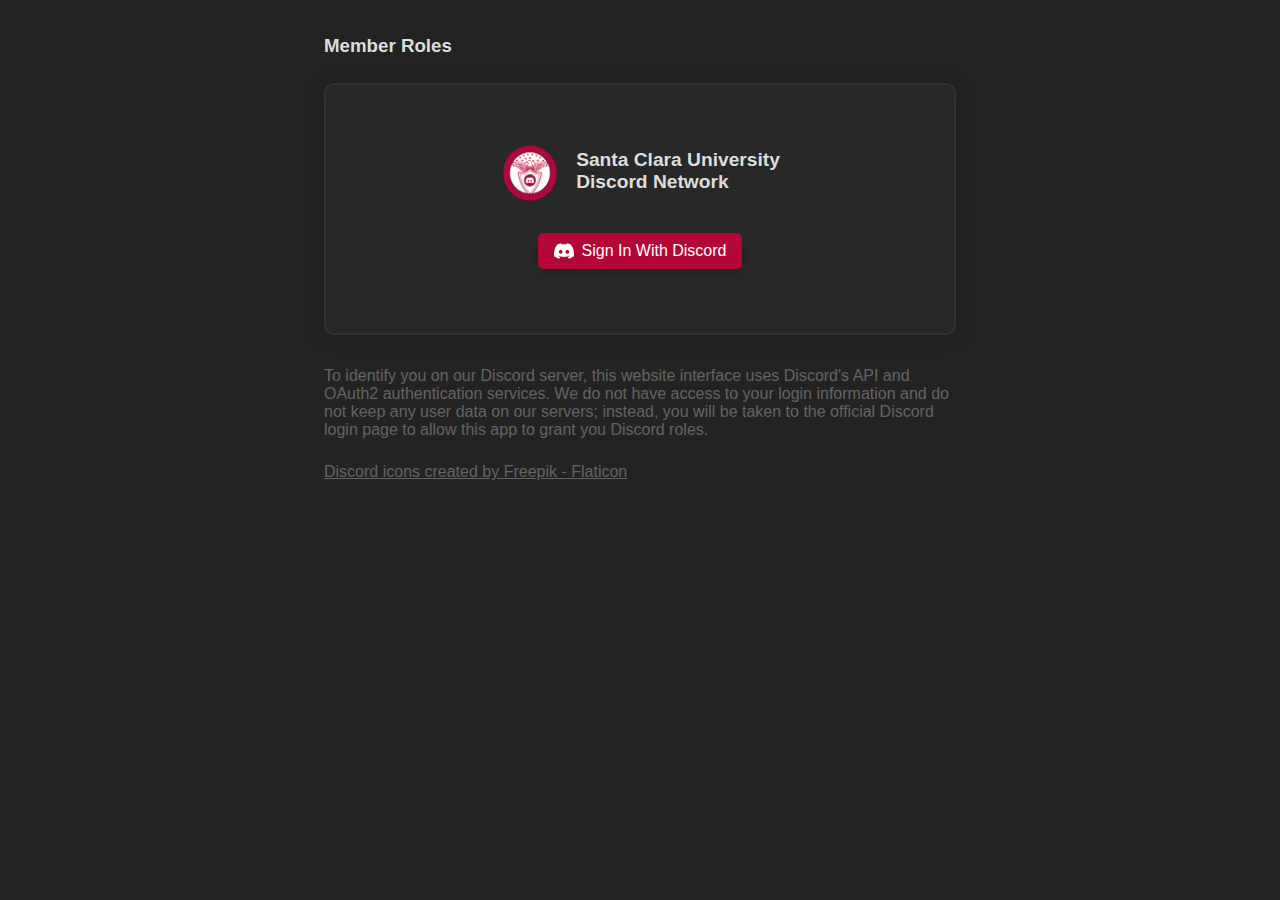
<file: static/index.html>
<!DOCTYPE html>
<html lang="en">
<head>
    <meta charset="UTF-8">
    <meta name="viewport" content="width=device-width, initial-scale=1, shrink-to-fit=no">
    <meta name="robots" content="noindex,nofollow" />
    <meta name="description" content="Discord OAuth2 Roles System for SCU Discord Network">
    <meta property="og:type" content="website">
    <meta property="og:title" content="SCU Discord Network Roles">
    <meta property="og:url" content="https://login.discordscu.com/">
    <meta property="og:image" content="https://raw.githubusercontent.com/JAVAB3ANS/discord-oauth-roles-system/master/static/discord-small.webp?raw=true">
    <meta property="og:description" content="Discord OAuth2 Roles System for SCU Discord Network">    
    <title>SCU Discord Network Roles</title>
    <link rel="shortcut icon" href="./favicon.ico">
    <link href="./main.css" type="text/css" rel="stylesheet">
</head>
<body>
<main>
    <header>
        <h3>Member Roles</h3>
    </header>

    <section
        class="container"
        style="margin-bottom: 2rem"
    >
        <div
            class="flexCenter"
            style="margin:2em 0 3em 0"
        >
            <div class="logoContainer">
                <img
                    src="discord-small.webp"
                    draggable="false"
                    width="60"
                    height="60"
                    id="guild-icon"
                    alt="Guild icon"
                />
                <h2>
                    Santa Clara University
                    <br/>
                    Discord Network
                </h2>
            </div>
            <a
                href="/login"
                draggable="false"
                class="buttonLink"
                id="login-button"
            >
                <img
                    src="discord-logo.webp"
                    draggable="false"
                    style="filter: invert(1);"
                    alt="discord-logo"
                    width="20"
                    height="20"
                />
                <span>Sign In With Discord</span>
            </a>
        </div>
    </section>

    <p id="privacy">
        To identify you on our Discord server, this website interface uses Discord's API and OAuth2 authentication services. We do not have access to your login information and do not keep any user data on our servers; instead, you will be taken to the official Discord login page to allow this app to grant you Discord roles.
    </p>
    <footer>
        <a
            href="https://www.flaticon.com/free-icons/discord"
            draggable="false"
            title="discord icons"
        >
            Discord icons created by Freepik - Flaticon
        </a>
    </footer>
</main>
</body>
</html>
</file>
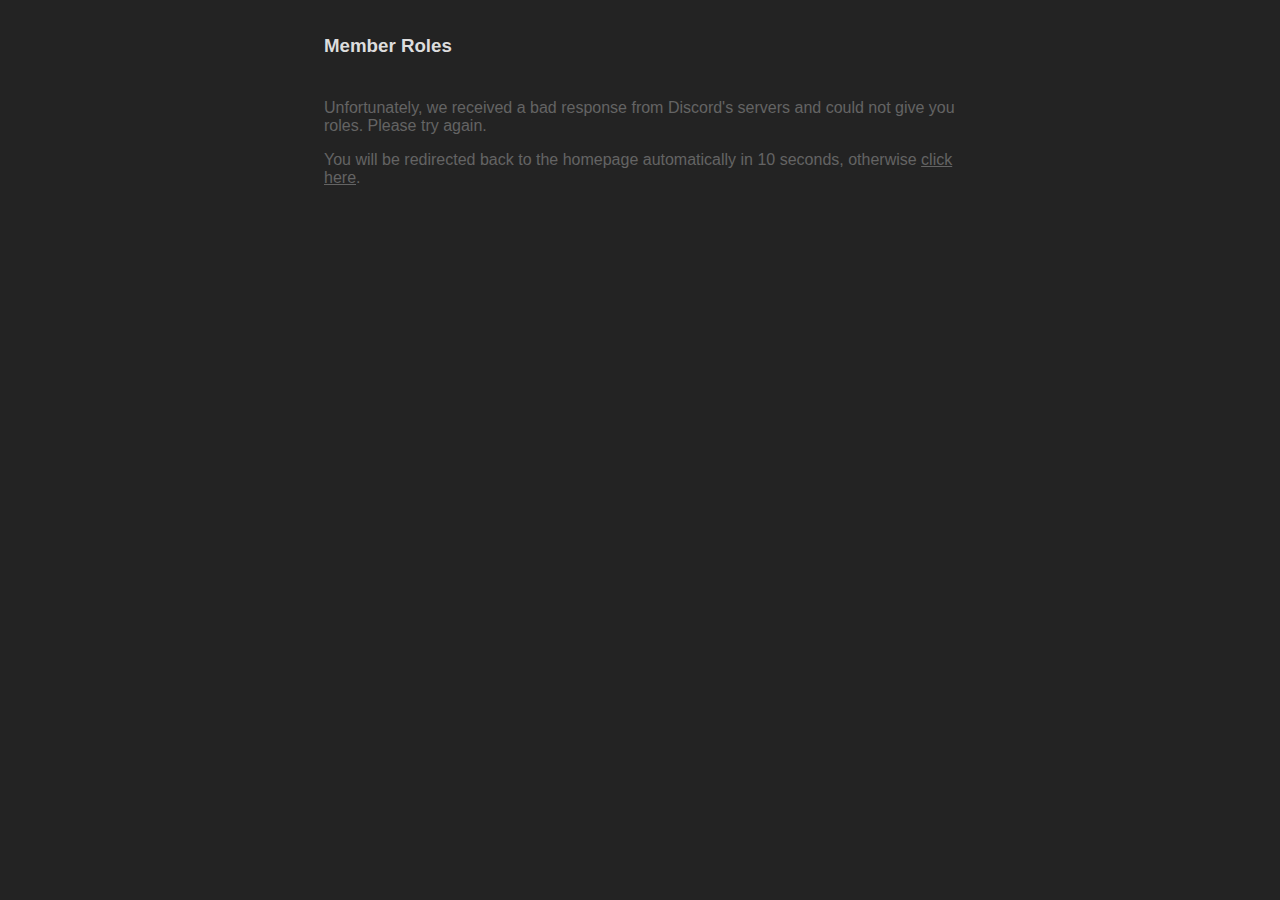
<file: static/bad-auth.html>
<!DOCTYPE html>
<html lang="en">
<head>
    <meta charset="UTF-8">
    <meta name="viewport" content="width=device-width, initial-scale=1, shrink-to-fit=no">
    <meta name="robots" content="noindex,nofollow" />
    <meta name="description" content="Discord OAuth2 Roles System for SCU Discord Network">
    <title>SCU Discord Network Roles | Error</title>
    <link rel="shortcut icon" href="./favicon.ico">
    <link href="./main.css" type="text/css" rel="stylesheet">
</head>
<body>
    <main>
        <header>
            <h3>Member Roles</h3>
        </header>
        <p>
            <p>Unfortunately, we received a bad response from Discord's servers and could not give you roles. Please try again.</p>
            <p>You will be redirected back to the homepage automatically in <span id="timer">10</span> seconds, otherwise <a href="./index.html" draggable="false">click here</a>.</p>
        </p>
    </main> 
<script>
    const delay = ms => new Promise(res => setTimeout(res, ms));
    window.onload = async () => {
        for (let i = 10; i >= 0; i--) {
            document.getElementById("timer").innerHTML = i.toString()
            await delay(1000)
        }
        window.location.replace("./index.html")
    }
</script>
</body>
</html>
</file>
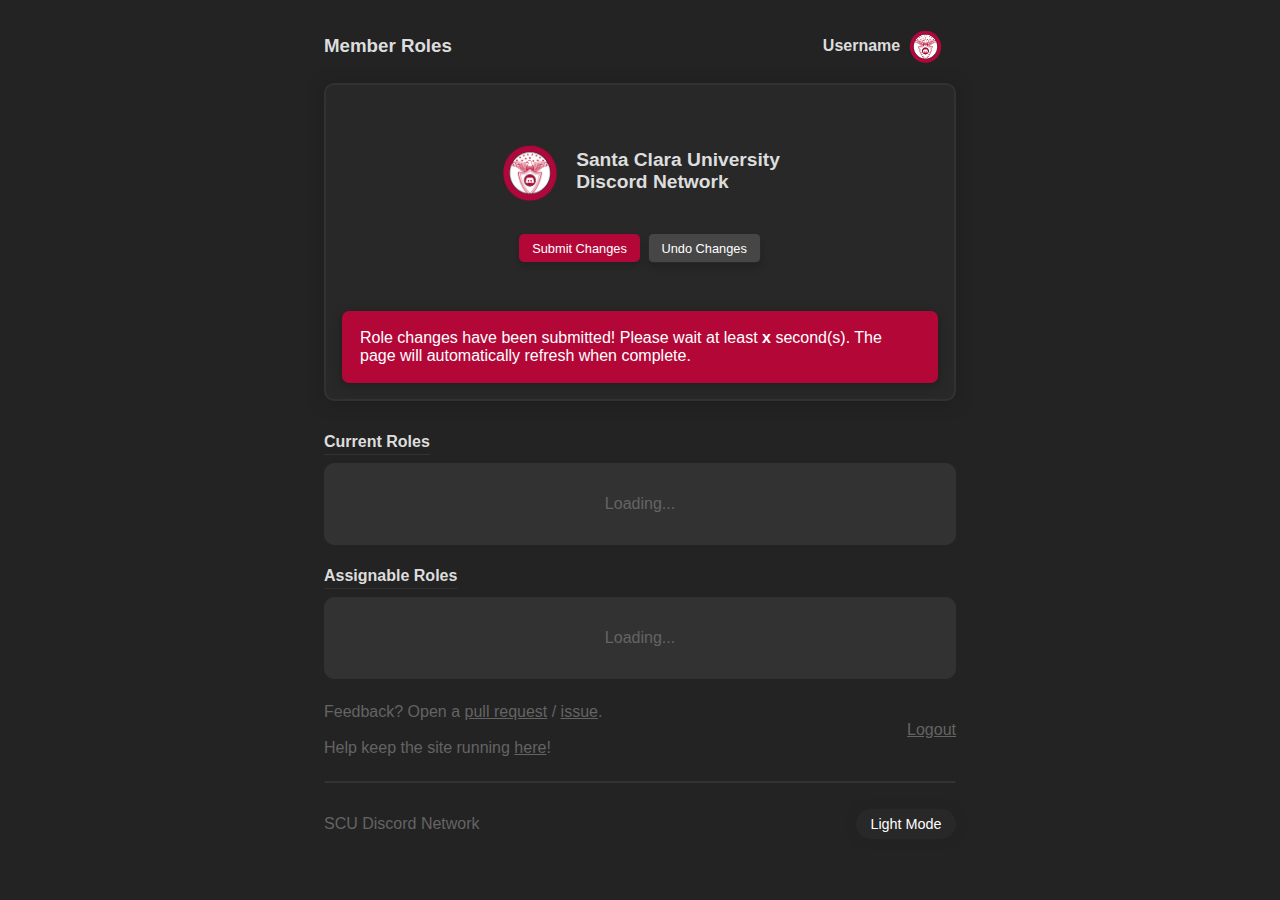
<file: static/dashboard.html>
<!DOCTYPE html>
<html lang="en">
    <head>
        <meta charset="UTF-8">
        <meta name="viewport" content="width=device-width, initial-scale=1, shrink-to-fit=no">
        <meta name="robots" content="noindex,nofollow" />
        <title>SCU Discord Network Roles | Dashboard</title>
        <meta name="description" content="Discord OAuth2 Roles System for SCU Discord Network">
        <link rel="shortcut icon" href="./favicon.ico">
        <link href="./main.css" type="text/css" rel="stylesheet">
    </head>
    <body id="body">
        <!-- IF UNPRIVILEGED, REDIRECT TO /login (use JS + backend to verify) -->
        <main>
            <header>
                <h3>Member Roles</h3>
                <div id="nav">
                    <div class="dropdown">
                        <div
                            id="user-block"
                            data-toggle="dropdown"
                            aria-haspopup="true"
                            aria-expanded="false"
                        >
                            <!-- data-offset="-5,10" -->
                            <h4 id="username">Username</h4>
                            <img 
                                src="./discord-small.webp"
                                draggable="false"
                                width="35"
                                height="35"
                                id="avatar-icon"
                                alt="Avatar icon"
                            >
                        </div>
                    </div>
                </div>
            </header> 
            <section
                class="container"
                style="margin-bottom: 2rem"
            >
                <div
                    class="flexCenter"
                    style="margin:2em 0 3em 0"
                >
                    <div class="logoContainer">
                        <img
                            src="./discord-small.webp"
                            draggable="false"
                            width="60"
                            height="60"
                            id="guild-icon"
                            alt="Guild icon"
                        >
                        <h2>
                            Santa Clara University
                            <br/>
                            Discord Network
                        </h2>
                    </div>
                    <div 
                        id="controls"
                    >
                        <button class="accentColorButton" id="submit-changes">Submit Changes</button>
                        <button class="grayButton" id="reset">Undo Changes</button>
                    </div>
                </div>
                <div
                    class="alertBanner"
                    role="alert"
                    id="submit-alert"
                >
                    Role changes have been submitted! Please wait at least <strong><span id="time">x</span></strong> second(s). The page will automatically refresh when complete.
                </div>
            </section> 
            <section>
                <h4 class="borderBottomTitle" style="margin-bottom:0.5em">Current Roles</h4>
                <div>
                    <div
                        id="current-roles-container"
                        class="loadingContainer"
                    >
                        <p style="text-align:center;">Loading...</p>
                        <!-- <div class="role" style="border-color: rgb(150, 0, 0); background-color: rgb(150, 0, 0)">CS 121 <strong>x</strong></div> -->
                    </div>
                </div>
            </section>

            <section>
                <h4 class="borderBottomTitle" style="margin-bottom:0.5em">Assignable Roles</h4>
                <div id="assignable-roles-accordion">
                    <div class="loadingContainer">
                        <p>Loading...</p>
                    </div>

                    <!-- EXAMPLE ROLE -->
                    <!-- <details open>
                        <summary id="identity-roles-header">
                            Identity Roles
                        </summary>
                        <div id="identity-roles-container" style="margin-top: 1em">
                            <div
                                class="role"
                                style="border-color: rgb(150, 0, 0); background-color: rgb(150, 0, 0)"
                            >
                                COEN 12 <strong>+</strong>
                            </div>
                        </div>
                    </details> -->
                </div>
            </section>

            <div
                style="
                    display: flex;
                    align-items: center;
                    justify-content: space-between;
                "
            >
                <p>
                    Feedback? Open a <a href="https://github.com/JAVAB3ANS/discord-oauth-roles-system/pulls" draggable="false" target="_blank">pull request</a> / <a href="https://github.com/JAVAB3ANS/discord-oauth-roles-system/issues" draggable="false" target="_blank"> issue</a>. <br><br>Help keep the site running <a target="_blank" href="https://paypal.me/JasonVu766?country.x=US&locale.x=en_US" draggable="false"> here</a>!
                </p> 
                <a draggable="false" href="/logout">Logout</a>
            </div>
            <hr/>
            <footer>
                <p>SCU Discord Network</p>
                <span id="toggle">Light Mode</span>
            </footer>
        </main>
        <script src="https://code.jquery.com/jquery-3.5.1.slim.min.js" integrity="sha256-4+XzXVhsDmqanXGHaHvgh1gMQKX40OUvDEBTu8JcmNs=" crossorigin="anonymous"></script>
        <script src="./dashboard.js" rel="script"></script>
        <script src="./toggle.js" rel="script"></script>
    </body>
</html>
</file>
<file: static/main.css>
/* Import nessasary theme */
@import './theme/dark.css';

/* Light Theme for Toggle */
.lightMode {
  /* Colors are from light to dark */
  --accentColor0:#cb1f21;
  --accentColor1:#b30738;
  --accentColor2:#862633;

  --system0:rgb(240, 240, 240);
  --system1:rgb(235, 235, 238);
  --system2:rgb(225, 225, 228);
  --system3:rgb(215, 215, 218);

  --baseColor0:rgb(180, 180, 180);
  --baseColor1:rgb(250, 250, 250);

  /* Text Properties*/
  --textColor:black;
  --buttonTextColor0:#fff;
  --buttonTextColor1:black;
  --fontFamily:'Montserrat', sans-serif;
  --headingFontFamily:var(--fontFamily);
}

body {
    color: var(--textColor);
    background-color: var(--system2);
    font-family: var(--fontFamily);

    -webkit-touch-callout: none; /* iOS Safari */
    -webkit-user-select: none; /* Safari */
    -ms-user-select: none; /* Internet Explorer/Edge */
    user-select: none; /* Non-prefixed version */

    cursor: default;

    /*noinspection CssInvalidFunction*/
    padding-bottom: env(safe-area-inset-bottom);
    transition:0.2s;
}

h1, h2, h3, h4, h5, h6 {
    font-family: var(--headingFontFamily);
}


.borderBottomTitle{
    border-bottom: 1px solid var(--system0);
    width: fit-content;
    padding-bottom:0.2em
}

hr{
    border-radius: 10px;
    border: 1px solid var(--system0);
}

.logoContainer h2{font-size:1.2em}

header,footer{
    padding: 0.5em 0;
    display: flex;
    align-items: center;
    justify-content: space-between;
}

p{color: var(--baseColor0);}
a{color: var(--baseColor0);}

.container {
    border-radius: 10px;
    border: 2px solid var(--system0);
    background-color:var(--system1);
    box-shadow:0px 1px 15px var(--system3);
    padding: 1em;
}
.flexCenter{
    display: flex;
    flex-direction: column;
    justify-content: center;
    align-items: center;
    gap: 1.5em;
}
.logoContainer{
    display: flex;
    align-items: center;
    justify-content: left;
    gap: 1em;
}

.accentColorButton{
    color: var(--buttonTextColor0);
    background-color: var(--accentColor1);
    border: 1px solid var(--accentColor3);
}
.grayButton{
    color: var(--buttonTextColor1);
    background-color: var(--baseColor1);
    border: 1px solid var(--system1);
}

button{
    cursor:pointer;
    padding: 0.5em 1em;
    border-radius:5px;
    width:fit-content;
    display: flex;
    align-items: center;
    justify-content: center;
    font-size: 0.8em;
    gap: 0.5em;
    text-decoration: none;
    box-shadow:0px 5px 5px var(--system2);
    transition:0.2s;
}

.buttonLink{
    padding: 0.5em 1em;
    border-radius:5px;
    width:fit-content;
    display: flex;
    align-items: center;
    justify-content: center;
    gap: 0.5em;
    background-color: var(--accentColor1);
    color: var(--buttonTextColor0);
    text-decoration: none;
    border: 1px solid var(--accentColor3);
    box-shadow:0px 5px 5px var(--system2);
    transition:0.2s;
}

button:hover,
.buttonLink:hover{
    transform: translateY(-2px);
    box-shadow:0px 5px 5px var(--system3);
}

.alertBanner{
    color: var(--buttonTextColor0);
    background-color: var(--accentColor1);
    border: 2px solid var(--accentColor1);
    box-shadow: 0px 2px 10px var(--system3);
    padding: 1em;
    border-radius:7px;
}

/* Media Queries */
@media only screen and (min-width: 300px) {main {margin: 0 5%;}}
@media only screen and (min-width: 700px) {main {margin: 0 15%;}}
@media only screen and (min-width: 1200px) {main {margin: 0 25%;}}


/* OLD STYLES */
#guild-icon {
    display: block;
}

.role {
    color: #FFF;

    display: inline-block;
    padding: 3px 8px 1px 8px;

    margin-right: 2px;
    margin-bottom: 5px;

    border: 1px solid red;
    border-radius: 5px;
}

#controls {
    display:flex;
    align-items: center;
    justify-content: center;
    gap: 0.5em;
}

#avatar-icon {
    border-radius: 50px;
}
#username{
    margin:0
}
#user-block{
    display: flex;
    align-items: center;
    width: fit-content;
    gap: 0.5em;
    padding: 0.5em 0.8em;
    /* background-color: var(--system1);
    border: 2px solid var(--system0); */
    border-radius: 10px;
}
#user-block:hover {
    cursor: pointer;
}

.loadingContainer{
    text-align:center;
}
.loadingContainer,details{
    border-radius: 10px;
    background-color:var(--system0);
    padding: 1em;
    margin-bottom: 0.5em;
}

summary{
    cursor: pointer;
}

#toggle{
    border-radius: 50px;
    padding: 0.5em 1em;
    font-size: 0.9em;
    color: var(--buttonTextColor1);
    box-shadow: 0px 0px 10px var(--system2);
    background-color: var(--system1);
    cursor: pointer;
}
</file>
